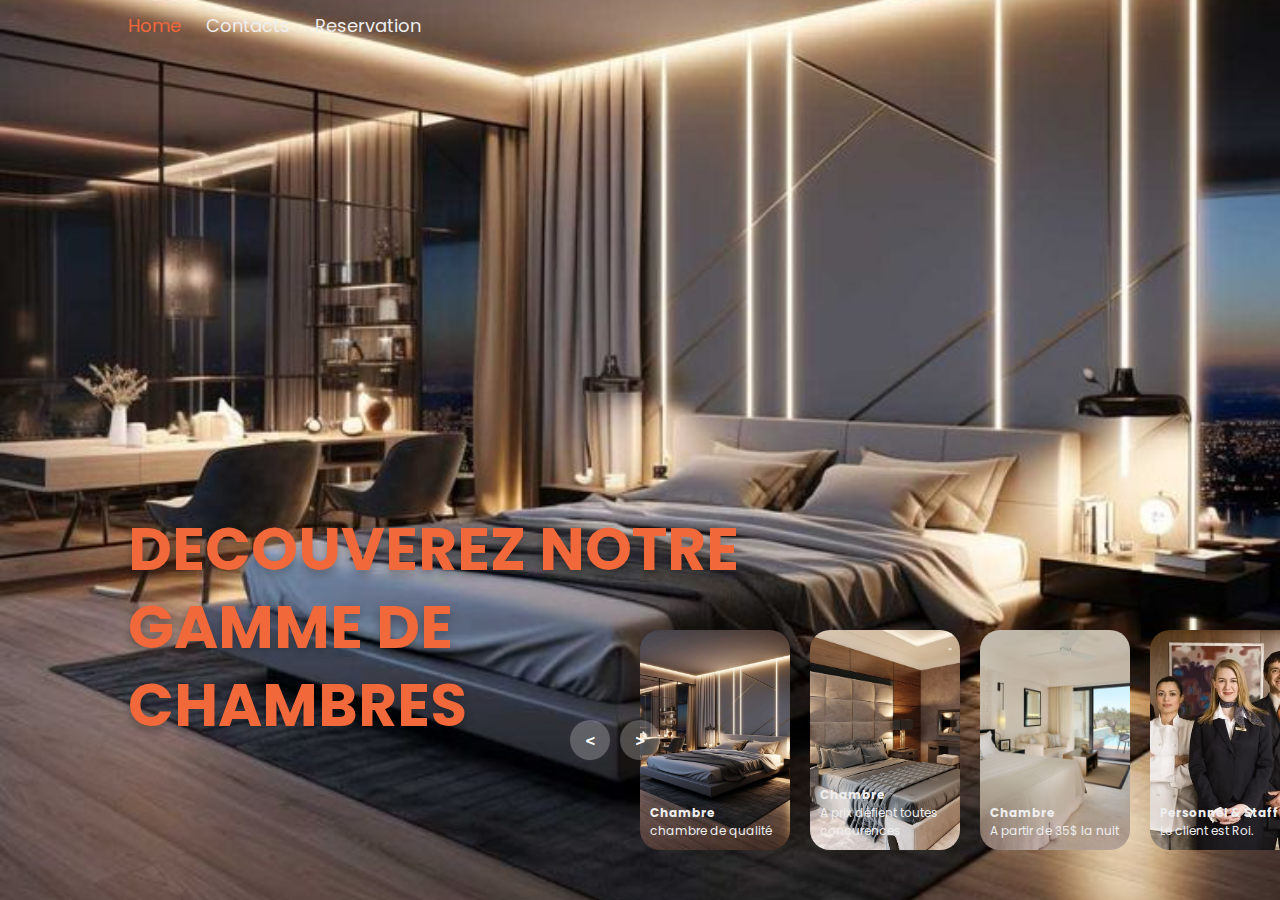
<file: index.html>
<!DOCTYPE html>
<html lang="fr">
<head>
    <meta charset="UTF-8">
    <meta http-equiv="X-UA-Compatible" content="IE=edge">
    <meta name="viewport" content="width=device-width, initial-scale=1.0">
    <link rel="stylesheet" href="style.css">
    <link rel="stylesheet" href="https://cdnjs.cloudflare.com/ajax/libs/font-awesome/6.5.1/css/all.min.css" integrity="sha512-DTOQO9RWCH3ppGqcWaEA1BIZOC6xxalwEsw9c2QQeAIftl+Vegovlnee1c9QX4TctnWMn13TZye+giMm8e2LwA==" crossorigin="anonymous" referrerpolicy="no-referrer" />
    <title>Slider</title>
</head>
<body>
    
    <header>
        <div id="menuBtnPlus">
            <button id="menuBTN">☰</button>
        </div>

        <div class="hamburger-menu desactiveBurger" id="hamb">
            <a href="./index.html" class="activist">Home</a>
            <a href="./contact.html">Contacts</a>
            <a href="./reservation.html">Reservation</a>
        </div>
        <nav id="navbar">
            <a href="./index.html" class="active">Home</a>
            <a href="./contact.html">Contacts</a>
            <a href="./reservation.html">Reservation</a>
        </nav>
    </header>


    <div class="carousel">
        <div class="list">
            <div class="item">
                <img src="./assets/bedroom_1.jpeg" alt="chambre">
                <div class="content">
                    <div class="author">BIENVENUE</div>
                    <div class="title">DES CHAMBRES DE QUALITES, POUR DES PERSONNES DE QUALITES</div>
                    <div class="topic">DECOUVEREZ NOTRE GAMME DE CHAMBRES</div>
                    <div class="des"></div>
                    <div class="buttons">
                        <button>VOIR PLUS</button>
                        <button>RESERVER</button>
                    </div>
    
                </div>

            </div>
            <div class="item">
                <img src="./assets/bedroom_2.jpeg" alt="chambre">
                <div class="content">
                    <div class="author">BIENVENUE</div>
                    <div class="title">DES CHAMBRES DE QUALITES, POUR DES PERSONNES DE QUALITES</div>
                    <div class="topic">DECOUVEREZ NOTRE GAMME DE CHAMBRES</div>
                    <div class="des"></div>
                    <div class="buttons">
                        <button>VOIR PLUS</button>
                        <button>RESERVER</button>
                    </div>
    
                </div>

            </div>
            <div class="item">
                <img src="./assets/bedroom_3.jpeg" alt="chambre">
                <div class="content">
                    <div class="author">BIENVENUE</div>
                    <div class="title">DES CHAMBRES DE QUALITES, POUR DES PERSONNES DE QUALITES</div>
                    <div class="topic">DECOUVEREZ NOTRE GAMME DE CHAMBRES</div>
                    <div class="des"></div>
    
                    <div class="buttons">
                        <button>VOIR PLUS</button>
                        <button>RESERVER</button>
                    </div>
    
                </div>
            </div>
            <div class="item">
                <img src="./assets/personnel.jpeg" alt="chambre">
                <div class="content">
                    <div class="author">BIENVENUE</div>
                    <div class="title">UN PERSONNEL DE QUALITE QUI ACOMPAGNERA VOTRE SEJOUR</div>
                    <div class="topic">SOYEZ SEDUIT PAR L'ACCEUIL ET LE PROFESSIONNALISME</div>
                    <div class="des"></div>
                    <div class="buttons">
                        <button>VOIR PLUS</button>
                        <button>RESERVER</button>
                    </div>
    
                </div>

            </div>
            <div class="item">
                <img src="./assets/personnel_2.jpeg" alt="chambre">
                <div class="content">
                    <div class="author">BIENVENUE</div>
                    <div class="title">UN PERSONNEL DE QUALITE QUI ACOMPAGNERA VOTRE SEJOUR</div>
                    <div class="topic">SOYEZ SEDUIT PAR L'ACCEUIL ET LE PROFESSIONNALISME</div>
                    <div class="des"></div>
    
                    <div class="buttons">
                        <button>VOIR PLUS</button>
                        <button>RESERVER</button>
                    </div>
    

                </div>

            </div>

        </div>

        <div class="thumbnail">
            <div class="item">
                <img src="./assets/bedroom_1.jpeg" alt="CHAMBRES">
                <div class="content">
                    <div class="title">
                        Chambre 
                    </div>
                    <div class="des">
                        chambre de qualité
                    </div>
                </div>
            </div>
            <div class="item">
                <img src="./assets/bedroom_2.jpeg" alt="CHAMBRES">
                <div class="content">
                    <div class="title">
                        Chambre 
                    </div>
                    <div class="des">
                        A prix défient toutes concurences
                    </div>
                </div>
            </div>
            <div class="item">
                <img src="./assets/bedroom_3.jpeg" alt="CHAMBRES">
                <div class="content">
                    <div class="title">
                        Chambre 
                    </div>
                    <div class="des">
                        A partir de 35$ la nuit
                    </div>
                </div>
            </div>
            <div class="item">
                <img src="./assets/personnel.jpeg" alt="CHAMBRES">
                <div class="content">
                    <div class="title">
                        Personnel & Staff
                    </div>
                    <div class="des">
                        Le client est Roi.
                    </div>
                </div>
            </div>
            <div class="item">
                <img src="./assets/personnel_2.jpeg" alt="CHAMBRES">
                <div class="content">
                    <div class="title">
                        Staff & Entretien 
                    </div>
                    <div class="des">
                        Propre & clean H24
                    </div>
                </div>
            </div>
    
        </div>

        <div class="arrows">
            <button id="prev"><</button>
            <button id="next">></button>
        </div>
        <div class="time">

        </div>
    </div>



    <script src="app.js"></script>
    <script src="script.js"></script>
</body>
</html>
</file>
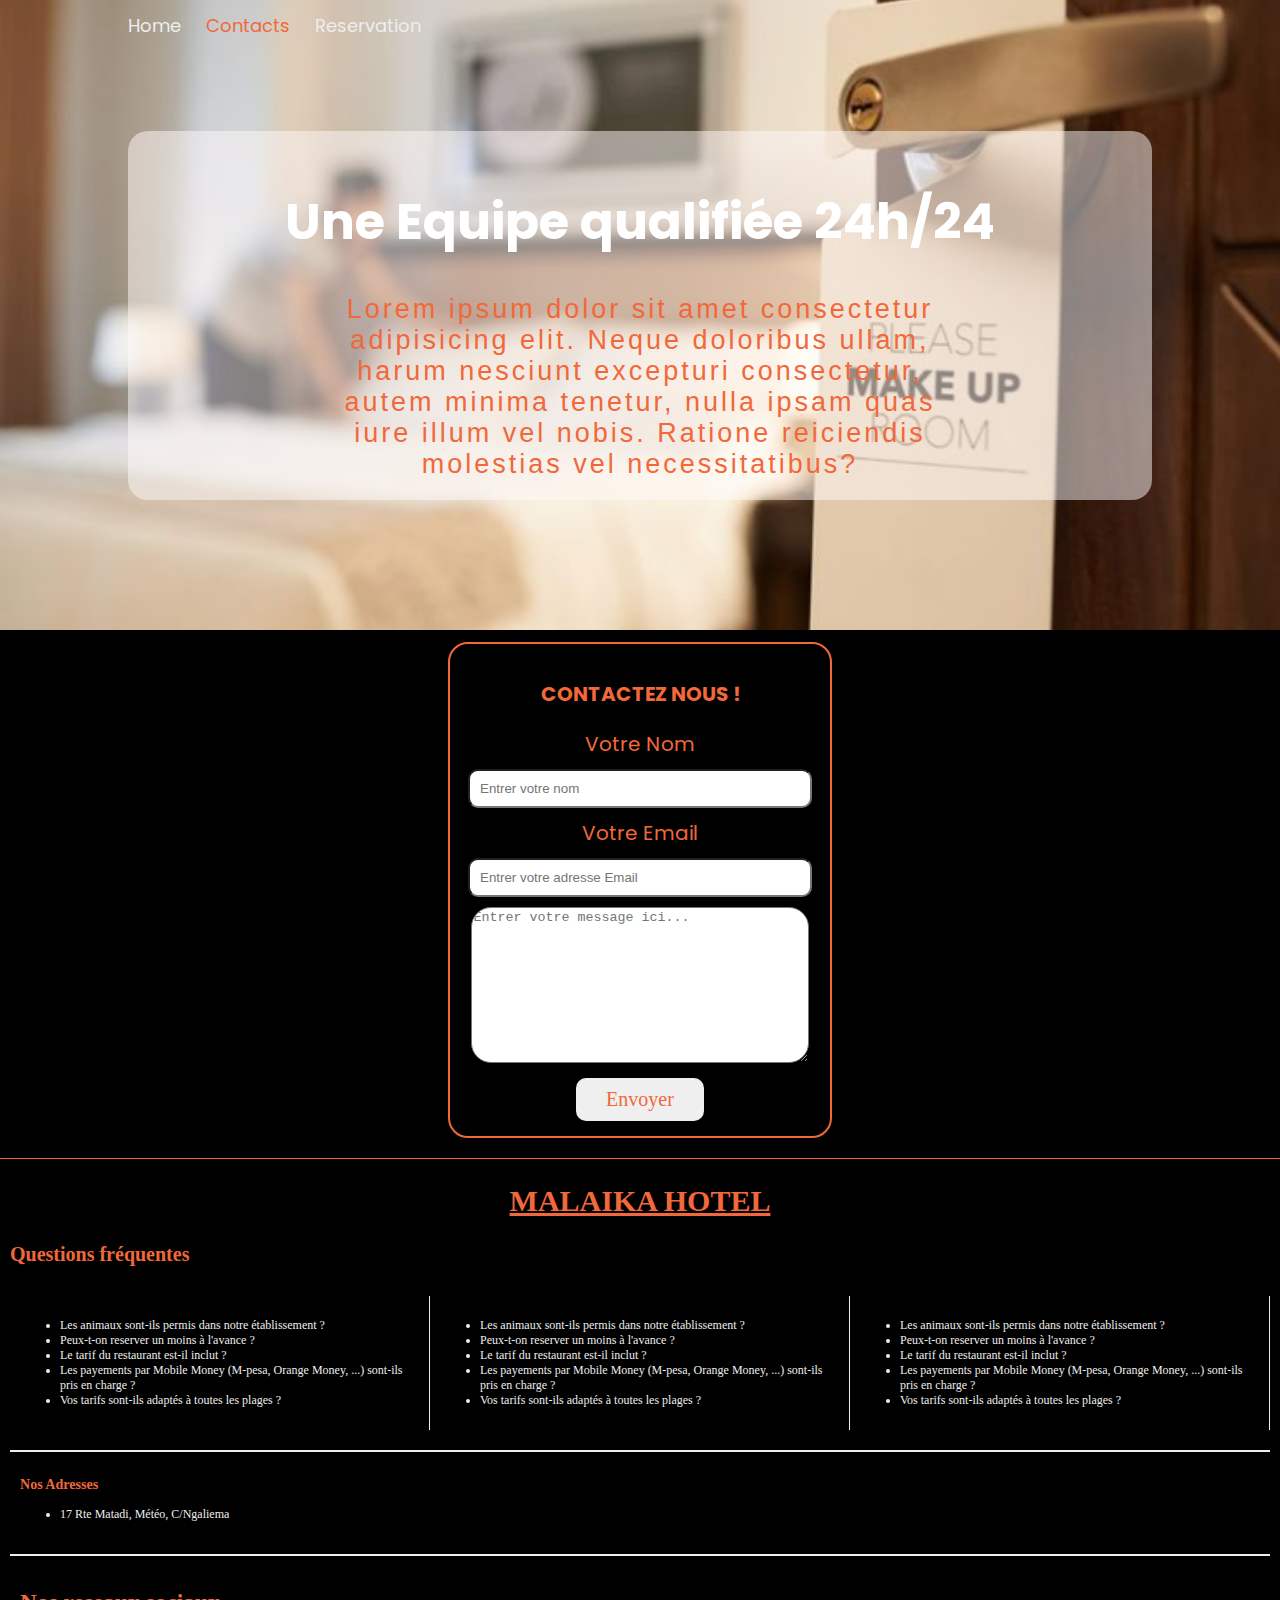
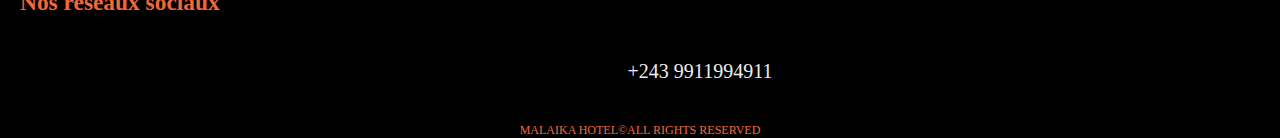
<file: contact.html>
<!DOCTYPE html>
<html lang="en">
<head>
    <meta charset="UTF-8">
    <meta http-equiv="X-UA-Compatible" content="IE=edge">
    <meta name="viewport" content="width=device-width, initial-scale=1.0">
    <link rel="stylesheet" href="contactStyle.css">
    <link rel="stylesheet" href="https://cdnjs.cloudflare.com/ajax/libs/font-awesome/6.5.1/css/all.min.css" integrity="sha512-DTOQO9RWCH3ppGqcWaEA1BIZOC6xxalwEsw9c2QQeAIftl+Vegovlnee1c9QX4TctnWMn13TZye+giMm8e2LwA==" crossorigin="anonymous" referrerpolicy="no-referrer" />
    <title>Contact Pages</title>
</head>
<body>

    <header>
        <div id="menuBtnPlus">
            <button id="menuBTN">☰</button>
        </div>

        <div class="hamburger-menu desactiveBurger" id="hamb">
            <a href="./index.html" >Home</a>
            <a href="./contact.html" class="activist">Contacts</a>
            <a href="./reservation.html">Reservation</a>
        </div>
        <nav id="navbar">
            <a href="./index.html">Home</a>
            <a href="./contact.html" class="active">Contacts</a>
            <a href="./reservation.html" >Reservation</a>
        </nav>
    </header>
    
    <div class="bg_image">

        <div class="text">
            <h1>Une Equipe qualifiée 24h/24</h1>
            <p>Lorem ipsum dolor sit amet consectetur adipisicing elit. Neque doloribus ullam, harum nesciunt excepturi consectetur, autem minima tenetur, nulla ipsam quas iure illum vel nobis. Ratione reiciendis molestias vel necessitatibus?</p>
        </div>

    </div>

    <div class="contain_form">
        <div class="formulaire">
            <h3>CONTACTEZ NOUS !</h3>

            <label for="name">Votre Nom</label><br>
            <input type="text" placeholder="Entrer votre nom" id="name" name="name" maxlength="12" minlength="3"><br>

            <label for="email">Votre Email</label><br>
            <input type="email" name="email" id="email" placeholder="Entrer votre adresse Email"><br>

            <textarea name="" id="" cols="30" rows="10" placeholder="Entrer votre message ici..."></textarea><br>

            <button type="submit">Envoyer</button>

        </div>

    </div>

    <footer>
        <h2>MALAIKA HOTEL</h2>
        <div class="questions">
            <h3>Questions fréquentes</h3>
            <div class="container_list">
                <div class="question_list">
                    <ul>
                        <a href=""><li>Les animaux sont-ils permis dans notre établissement ?</li> </a>
                        <a href=""><li>Peux-t-on reserver un moins à l'avance ?</li></a>
                        <a href=""><li>Le tarif du restaurant est-il inclut ?</li></a>
                        <a href=""><li>Les payements par Mobile Money (M-pesa, Orange Money, ...) sont-ils pris en charge ?</li></a>
                        <a href=""><li>Vos tarifs sont-ils adaptés à toutes les plages ?</li></a>
                    </ul>
                </div>
                <div class="question_list">
                    <ul>
                        <a href=""><li>Les animaux sont-ils permis dans notre établissement ?</li> </a>
                        <a href=""><li>Peux-t-on reserver un moins à l'avance ?</li></a>
                        <a href=""><li>Le tarif du restaurant est-il inclut ?</li></a>
                        <a href=""><li>Les payements par Mobile Money (M-pesa, Orange Money, ...) sont-ils pris en charge ?</li></a>
                        <a href=""><li>Vos tarifs sont-ils adaptés à toutes les plages ?</li></a>
                    </ul>
                </div>
                <div class="question_list">
                    <ul>
                        <a href=""><li>Les animaux sont-ils permis dans notre établissement ?</li> </a>
                        <a href=""><li>Peux-t-on reserver un moins à l'avance ?</li></a>
                        <a href=""><li>Le tarif du restaurant est-il inclut ?</li></a>
                        <a href=""><li>Les payements par Mobile Money (M-pesa, Orange Money, ...) sont-ils pris en charge ?</li></a>
                        <a href=""><li>Vos tarifs sont-ils adaptés à toutes les plages ?</li></a>
                    </ul>
                </div>
            </div>
        </div>

        <div class="adress">
            <h3>Nos Adresses</h3>
            <ul>
                <a href="www.googlemaps.com"><li>17 Rte Matadi, Météo, C/Ngaliema</li></a>
            </ul>
        </div>


        <div class="reseaux">
            <h3>Nos reseaux sociaux</h3>

            <div class="icons">
                <ul>
                    <a href="www.instagram.com"><i class="fa-brands fa-instagram"></i></a>
                    <a href="www.facebook.com"><i class="fa-brands fa-facebook"></i></a>
                    <a href="www.tiktok.com"><i class="fa-brands fa-tiktok"></i></a>
                    <a href=""><i class="fa-brands fa-whatsapp"></i> +243 9911994911</a>
                </ul>
            </div>
        </div>

        <div class="copyright">
            <span>MALAIKA HOTEL©ALL RIGHTS RESERVED</span>
        </div>
    </footer>

    <script src="script.js"></script>

</body>
</html>
</file>
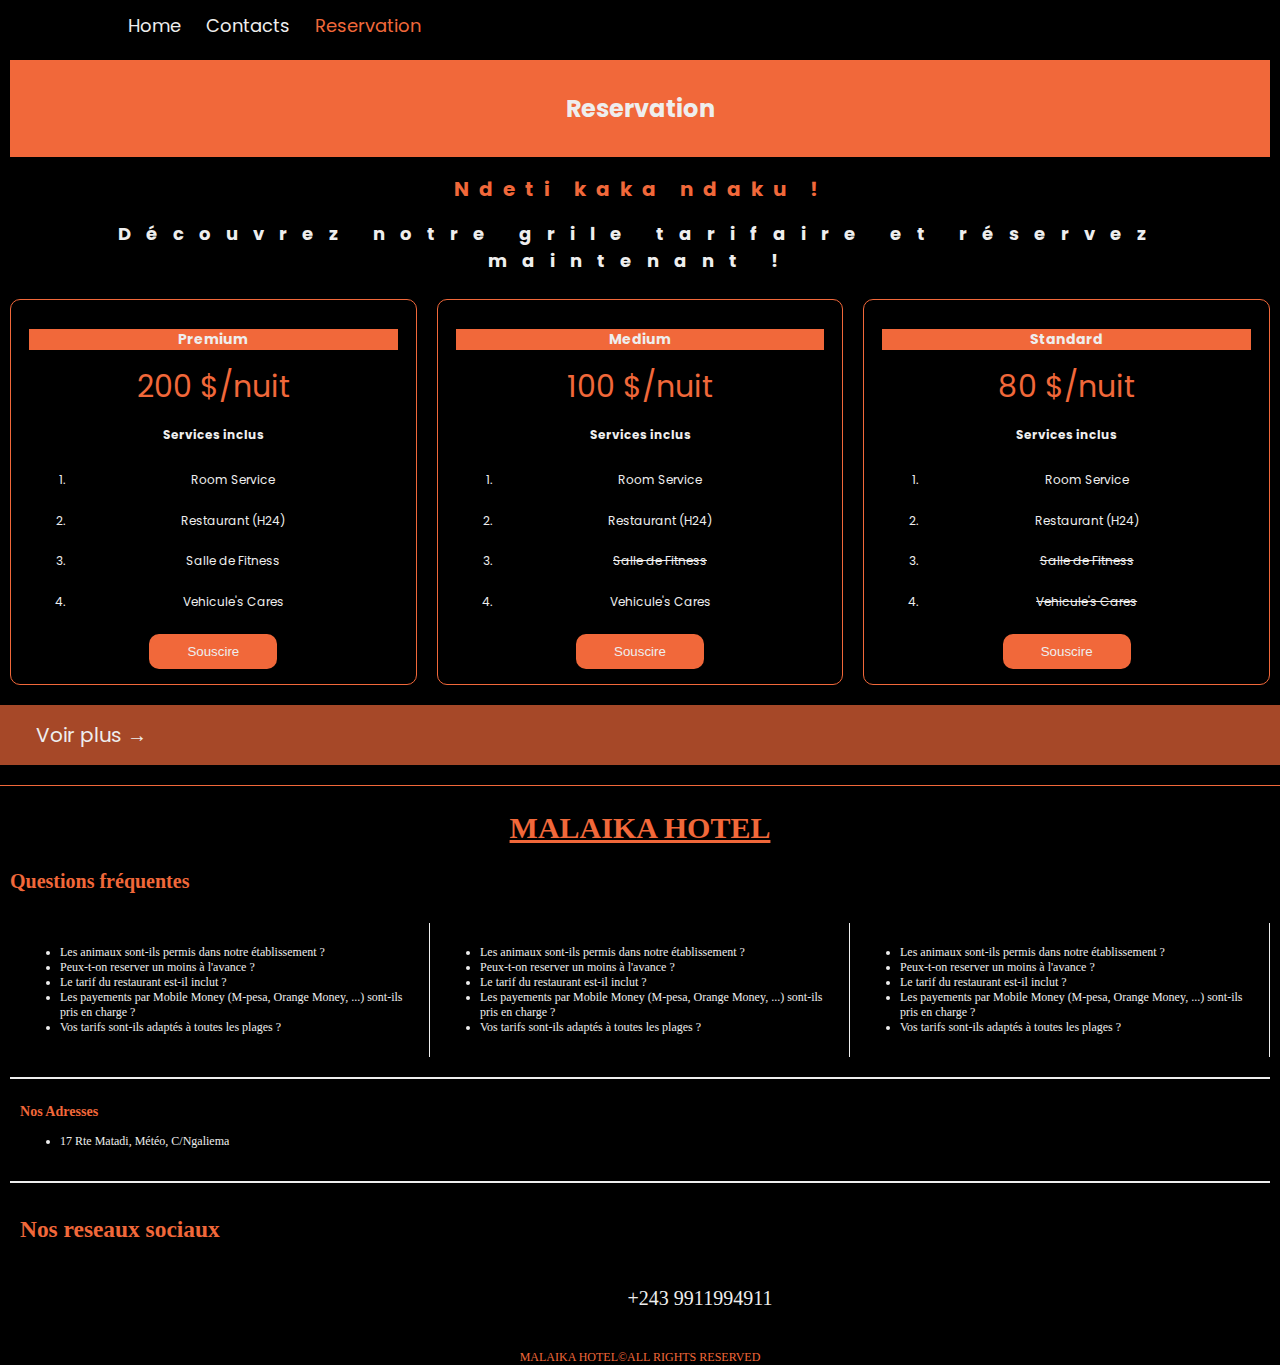
<file: reservation.html>
<!DOCTYPE html>
<html lang="en">
<head>
    <meta charset="UTF-8">
    <meta http-equiv="X-UA-Compatible" content="IE=edge">
    <meta name="viewport" content="width=device-width, initial-scale=1.0">
    <link rel="stylesheet" href="reservationStyle.css">
    <link rel="stylesheet" href="https://cdnjs.cloudflare.com/ajax/libs/font-awesome/6.5.1/css/all.min.css" integrity="sha512-DTOQO9RWCH3ppGqcWaEA1BIZOC6xxalwEsw9c2QQeAIftl+Vegovlnee1c9QX4TctnWMn13TZye+giMm8e2LwA==" crossorigin="anonymous" referrerpolicy="no-referrer" />
    

    <title>Document</title>
</head>
<body>
    
    <header>
        <div id="menuBtnPlus">
            <button id="menuBTN">☰</button>
        </div>

        <div class="hamburger-menu desactiveBurger" id="hamb">
            <a href="./index.html">Home</a>
            <a href="./contact.html">Contacts</a>
            <a href="./reservation.html" class="activist">Reservation</a>
        </div>
        <nav id="navbar">
            <a href="./index.html">Home</a>
            <a href="./contact.html">Contacts</a>
            <a href="./reservation.html" class="active">Reservation</a>
        </nav>
    </header>

    <div class="title">
        <h1>Reservation</h1>
    </div>

    <div class="intro">
        <h2>Ndeti kaka ndaku ! </h2>
    </div>

    <div class="intro_txt">
        <h2>Découvrez notre grile tarifaire et réservez maintenant !</h2>
    </div>

    <div class="tarifs">
        <div class="boxes premium">
            <div class="textt">
                <h3>Premium</h3>
            </div> 
            <span>200 $/nuit</span>
            <h4>Services inclus</h4>
            <ol>
                <li>Room Service</li>
                <li>Restaurant (H24)</li>
                <li>Salle de Fitness</li>
                <li>Vehicule's Cares</li>
            </ol>

            <button>Souscire</button>
        </div>
        <div class="boxes medium">
            <div class="textt">
                <h3>Medium</h3>
            </div>
            <span>100 $/nuit</span>
            <h4>Services inclus</h4>
            <ol>
                <li>Room Service</li>
                <li>Restaurant (H24)</li>
                <li>Salle de Fitness</li>
                <li>Vehicule's Cares</li>
            </ol>

            <button>Souscire</button>

        </div>
        <div class="boxes standard">

            <div class="textt">
                <h3>Standard</h3>
            </div>
            <span>80 $/nuit</span>
            <h4>Services inclus</h4>
            <ol>
                <li>Room Service</li>
                <li>Restaurant (H24)</li>
                <li>Salle de Fitness</li>
                <li>Vehicule's Cares</li>
            </ol>

            <button>Souscire</button>

        </div>
    </div>

    <div class="next">
        <a href="./index.html">Voir plus →</a>
    </div>

    <footer>
        <h2>MALAIKA HOTEL</h2>
        <div class="questions">
            <h3>Questions fréquentes</h3>
            <div class="container_list">
                <div class="question_list">
                    <ul>
                        <a href=""><li>Les animaux sont-ils permis dans notre établissement ?</li> </a>
                        <a href=""><li>Peux-t-on reserver un moins à l'avance ?</li></a>
                        <a href=""><li>Le tarif du restaurant est-il inclut ?</li></a>
                        <a href=""><li>Les payements par Mobile Money (M-pesa, Orange Money, ...) sont-ils pris en charge ?</li></a>
                        <a href=""><li>Vos tarifs sont-ils adaptés à toutes les plages ?</li></a>
                    </ul>
                </div>
                <div class="question_list">
                    <ul>
                        <a href=""><li>Les animaux sont-ils permis dans notre établissement ?</li> </a>
                        <a href=""><li>Peux-t-on reserver un moins à l'avance ?</li></a>
                        <a href=""><li>Le tarif du restaurant est-il inclut ?</li></a>
                        <a href=""><li>Les payements par Mobile Money (M-pesa, Orange Money, ...) sont-ils pris en charge ?</li></a>
                        <a href=""><li>Vos tarifs sont-ils adaptés à toutes les plages ?</li></a>
                    </ul>
                </div>
                <div class="question_list">
                    <ul>
                        <a href=""><li>Les animaux sont-ils permis dans notre établissement ?</li> </a>
                        <a href=""><li>Peux-t-on reserver un moins à l'avance ?</li></a>
                        <a href=""><li>Le tarif du restaurant est-il inclut ?</li></a>
                        <a href=""><li>Les payements par Mobile Money (M-pesa, Orange Money, ...) sont-ils pris en charge ?</li></a>
                        <a href=""><li>Vos tarifs sont-ils adaptés à toutes les plages ?</li></a>
                    </ul>
                </div>
            </div>
        </div>

        <div class="adress">
            <h3>Nos Adresses</h3>
            <ul>
                <a href="www.googlemaps.com"><li>17 Rte Matadi, Météo, C/Ngaliema</li></a>
            </ul>
        </div>


        <div class="reseaux">
            <h3>Nos reseaux sociaux</h3>

            <div class="icons">
                <ul>
                    <a href="www.instagram.com"><i class="fa-brands fa-instagram"></i></a>
                    <a href="www.facebook.com"><i class="fa-brands fa-facebook"></i></a>
                    <a href="www.tiktok.com"><i class="fa-brands fa-tiktok"></i></a>
                    <a href=""><i class="fa-brands fa-whatsapp"></i> +243 9911994911</a>
                </ul>
            </div>
        </div>

        <div class="copyright">
            <span>MALAIKA HOTEL©ALL RIGHTS RESERVED</span>
        </div>
    </footer>

    <script src="./script.js"></script>
</body>
</html>
</file>
<file: style.css>
@import url('https://fonts.googleapis.com/css2?family=Poppins:ital,wght@0,100;0,200;0,300;0,400;0,500;0,600;0,700;0,800;0,900;1,100;1,200;1,300;1,400;1,500;1,600;1,700;1,800;1,900&display=swap');

body {
    font-family: Poppins, sans-serif;
    background-color: #000;
    color: #eee;
    margin: 0;
    font-size: 12px;
}

.hamburger-menu {
    display: none;
}

#menuBTN{
    display: none;
}

.active{
    color: #f1683a;
}

a{
    text-decoration: none;
    color: #eee;
}

header {
    width: 1140px;
    max-width: 80%;
    margin: auto;
    height: 50px;
    display: flex;
    align-items: center;
    position: relative; /* it is used for reviewing the header after the top position of the imaages couple with the Z-index*/
    z-index: 100;
    font-size: 18px;
}

header a {
    margin-right: 20px;
}

header a:hover {
    cursor: pointer;
    color: #f1683a;
    transition: 0.5s ease-in-out;
}

/**** Fin du header ********/


.carousel {
    width: 100vw;
    height: 100vh;
    overflow: hidden;
    margin-top: -50px; /* it is used to put the image on the top of page according to the height of the header */
    position: relative;
}

.carousel .list .item {
    position: absolute; /* overlap images */
    top: 0;
    left: 0;
    bottom: 0;
    right:0; /* inset: 0 0 0 0 ; have the same result*/
}

.carousel .list .item img {
    width: 100%;
    height: 100%;   
    object-fit: cover; /* to fix the etirement of the image*/
}

.carousel .list .item .content {
    position: absolute; /* absolute because we want to move it */
    top: 20%; /* we move it here*/
    width: 1140px;
    max-width: 80%;
    left: 50%;
    transform: translateX(-50%); /* to center the object */
    padding-right: 30%;
    box-sizing: border-box;
    color: #eee;
    text-shadow: 0 5px 10px #0004;
}

.carousel .list .item .content .author {
    font-weight: bold;
    letter-spacing: 5px;
}
.carousel .list .item .content .title, .carousel .list .item .content .topic {
    font-weight: bold;
    font-size: 5em;
    line-height: 1.3em;
}

.carousel .list .item .content .topic {
    color:#f1683a;
    font-size: 10;
}

.carousel .list .item .content .buttons {
    display: grid;
    grid-template-columns:repeat(2, 130px) ; /* to divise them*/
    grid-template-rows: 40px; /* height of buttons*/
    gap: 5px; /* distance of the two buttons*/
    margin-top: 20px;
}

.carousel .list .item .content button {
    border: none;
    background-color: #eee;
    letter-spacing: 2px;
    font-family: Poppins, sans-serif;
    font-weight: 500;
}

.carousel .list .item .content button:nth-child(2){
    background-color: transparent;
    color: #eee;
    border: 1px solid #eee;
}

/* FIN DE CAROUSEL*/

.thumbnail {
    position: absolute;
    bottom: 50px;
    left: 50%;
    width: max-content;
    z-index: 100;
    display: flex;
    gap: 20px;
}

.thumbnail .item{
    width: 150px;
    height: 220px;
    flex-shrink: 0;
    position: relative;
}

.thumbnail .item img {
    width: 100%;
    height: 100%;
    object-fit: cover;
    border-radius: 20px;
}

.thumbnail .item .content{
    position: absolute;
    bottom: 10px;
    left: 10px;
    right:10px 
}

.thumbnail .item .content .title {
    font-weight: bold;
}

/* FIN DE THUMBNAIL*/

.arrows{
    position: absolute;
    top: 80%;
    right: 32%;
    width: 300px;
    max-width: 30%;
    display: flex;
    gap: 10px;
}

.arrows button {
    width: 40px;
    height: 40px;
    border-radius: 50%;
    background-color:#eee4;
    border: none;
    font-family: monospace;
    color: #fff;
    font-weight: bold;
    font-size: large;
    transform: 0.5s;
    z-index: 100;
}

.arrows button:hover{
    background-color: #eee;
    color: #eee4;
}

.carousel .list .item:nth-child(1){
    z-index: 1;
}

.carousel .list .item:nth-child(1) .author, 
.carousel .list .item:nth-child(1) .title, 
.carousel .list .item:nth-child(1).topic, 
.carousel .list .item:nth-child(1) .des, 
.carousel .list .item:nth-child(1) .buttons {
    transform: translateY(50px);
    filter: blur(20px);
    opacity: 0;
    animation: showContent 0.5s 1s linear 1 forwards;
}

@keyframes showContent{
    to{
        opacity: 1;
        filter: blur(0);
        transform: translateY(0); /* to set the content to his original position*/
    }
} /* create animation of apparition*/

/* the folllowings lines manage the apparition of each contents*/
.carousel .list .item:nth-child(1) .author {
    animation-delay: 1.2s;
}

.carousel .list .item:nth-child(1) .title {
    animation-delay: 1.4s;
}

.carousel .list .item:nth-child(1).topic {
    animation-delay: 1.6s;
}

.carousel .list .item:nth-child(1) .des {
    animation-delay: 1.8s;
}
/* END OF ANIMATION APPARITION*/

.carousel.next .list .item:nth-child(1) img{
    width: 150px;
    height: 220px;
    position: absolute;
    left: 50%;
    bottom: 50px;
    border-radius: 20px;
    animation: showImage 0.5s linear 1 forwards;
}/* it is here that we convert cover into thumbnail properties*/

@keyframes showImage {
    to{
        width:100%;
        height: 100%;
        left:0;
        bottom:0;
        border-radius:0;
    }
}

.carousel.next .thumbnail .item:nth-child(1){
    width: 0;
    overflow:hidden;
    animation: showThumbnail 0.5s linear 1 forwards;
}

@keyframes showThumbnail{
    to{
        width: 150px;
    }
}

.carousel.next .thumbnail{
    transform: translateX(150px);
    animation: transformThumbnail 0.5s linear 1 forwards;
}

@keyframes transformThumbnail {
    to{
        transform: translateX(0);
    }
}

/* END OF NEXT ANIMATION */

.carousel.prev .list .item:nth-child(2){
    z-index: 2;
}

.carousel.prev .list .item:nth-child(2) img{
    position: absolute;
    bottom: 0;
    left: 0;
    animation: outImage 0.5s linear 1 forwards;
}

@keyframes outImage {

    to{
        width: 150px;
        height: 220px;
        border-radius: 20px;
        left: 50%;
        bottom: 50px;
    }
    
}

.carousel.prev .thumbnail .item:nth-child(1){
    width: 0;
    overflow: hidden;
    opacity: 0;
    animation: showThumbnail 0.5s linear 1 forwards;
}

.carousel.prev .list .item:nth-child(2) .author,
.carousel.prev .list .item:nth-child(2) .title,
.carousel.prev .list .item:nth-child(2) .topic,
.carousel.prev .list .item:nth-child(2) .def,
.carousel.prev .list .item:nth-child(2) .buttons{
    animation: contentOut 1.5s linear 1 forwards;
}
@keyframes contentOut{
    to {
        transform: translateY(-150px);
        filter: blur(20px);
        opacity: 0;
    }
}

.carousel.next .arrows button, 
.carousel.prev .arrows button {
    pointer-events: none; /* prevent user to not click on the button until the animation gets off*/
}

/**** END *************/

.time {
    width: 0%;
    height: 5px;
    background-color: #f1683a;
    position: absolute;
    z-index: 100;
    top: 0;
    left: 0;
}

.carousel.next .time,
.carousel.prev .time{
    width: 100%;
    animation: timeRunning 2s linear 1 forwards;
}

@keyframes timeRunning{
    to{
        width: 0;
    }
}

/**** MOBILE RESPONSIVE******/

@media  screen and (max-width: 768px) {

    nav{
        display: none;
    }

    header {
        display: flex;
        justify-content: flex-end;
    }


    .desactiveBurger{
        display: none;
    }

    .activeBurger{
        display: flex;
        flex-direction: column;
        align-items: center;
        justify-content: center;
        position: absolute;
        right: -15%;
        top: 10px;
        z-index: 10;
        color: #f1683a;
        font-size: 30px;
        height: 80vh;
        width: 100vw;
        margin: 5px;
        background-color: rgba(255, 85, 0, 0.765);
        transition: .3s ease-in-out;
        opacity: 0;
        transform: translateX(100px);
        animation: slid-in 0.5s ease-in-out forwards;
    }

    #menuBTN{
        z-index: 20;
        position: relative;
        margin: 10px auto;
    }

    .activist{
        color: #000;
    }

    @keyframes slid-in{
        to{
            transform: translateX(0px);
            opacity: 1;
        }

    }

    @keyframes slid-out{
        to{
            transform: translateX(100%);
            opacity: 0;
        }

    }

    .slid-out{
        animation: slid-out 1s ease-in-out forwards;
    }


    #menuBTN{
        display: flex;
        align-items: center;
        justify-self: center;
        flex-direction: column;
        gap: 10px;
        width: 10vw;
        background-color: transparent;
        font-size: 3vh;
        border: none;
        color: #f1683a;
    }

}

@media screen and (max-width:678px) {
    .carousel .list .item .content {
        padding-right:  0;
    }
    .carousel .list .item .content .title{
        font-size: 30px;
    }
}
</file>
<file: contactStyle.css>
@import url('https://fonts.googleapis.com/css2?family=Poppins:ital,wght@0,100;0,200;0,300;0,400;0,500;0,600;0,700;0,800;0,900;1,100;1,200;1,300;1,400;1,500;1,600;1,700;1,800;1,900&display=swap');

body {
    font-family: Poppins, sans-serif;
    background-color: #000;
    color: #eee;
    margin: 0;
    font-size: 12px;
}

.hamburger-menu {
    display: none;
}

#menuBTN{
    display: none;
}


.active{
    color: #f1683a;
}

a{
    text-decoration: none;
    color: #eee;
}

header {
    width: 1140px;
    max-width: 80%;
    margin: auto;
    height: 50px;
    display: flex;
    align-items: center;
    position: relative; /* it is used for reviewing the header after the top position of the imaages couple with the Z-index*/
    z-index: 100;
    font-size: 18px;
}

header a {
    margin-right: 20px;
}

header a:hover {
    cursor: pointer;
    color: #f1683a;
    transition: 0.5s ease-in-out;
}

/**** Fin du header ********/

.bg_image {
    width: 100vw;
    height: 70vh;
    overflow: hidden;
    margin-top: -50px;
    background: url('./assets/personnel_2.jpeg') no-repeat center center/cover;
    display: flex;
    justify-content: center;
    align-items: center;
    text-align: center;
}

.bg_image .text{
    background-color: rgba(255, 249, 249, 0.5);
    padding: 20px;
    border-radius: 20px;
    margin: auto 10%;
}

.bg_image h1 {
    font-size: 50px;
    color: white;
    text-align: center;
    font-family: Poppins, sans-serif;   
}

.bg_image p{
    margin: 0 auto;
    width: 65%;
    color: #f1683a;
    font-size: 3vh;
    font-family:Popins, sans-serif;
    font-weight: 500;
    letter-spacing: 3px;
}

/**************** DEBUT EXPLAIN***********/

.explain{
    color: #eee;
    margin-top:  -20px;
    text-align: center;
    font-size: 20px;
    background-color: #f1683a;
}

.explain_img{
    width: 50vw;
    height: 50vh;
    overflow: hidden;
    position: absolute;
    left: -10%;
}

/* FORMULAIRE*/

.contain_form{
    display: flex;
    justify-content: center;
    align-items: center;
    margin: 12px auto;
}

.formulaire{
    width: 30vw;
    box-sizing: border-box;
    padding: 15px 18px;
    border: 2px #f1683a solid;
    border-radius: 20px;
    text-align: center;
}

.formulaire h3{
    text-align: center;
    font-size: 20px;
    color: #f1683a;
}

.formulaire label {
    color: #f1683a;
    font-size: 20px;
    margin: 10px 0px;
}

.formulaire input{
    padding: 10px;
    width: 25vw;
    border-radius: 10px;
    margin: 10px 0px;
}

.formulaire textarea {
    border-radius: 20px;
    width: 26vw;
}

.formulaire button{
    width: 10vw;
    padding: 10px;
    font-size: 20px;
    border: none;
    border-radius: 10px;
    color: #f1683a;
    font-family: cursive;
    margin-top: 10px;
}

.formulaire button:hover{
    cursor: pointer;
    background-color: #f1683a;
    color: white;
    transition: 0.5s ease-in-out;

}

@media  screen and (max-width: 768px) {

    nav{
        display: none;
    }

    header {
        display: flex;
        justify-content: flex-end;
    }


    .desactiveBurger{
        display: none;
    }

    .activeBurger{
        display: flex;
        flex-direction: column;
        align-items: center;
        justify-content: center;
        position: absolute;
        right: -15%;
        top: 10px;
        z-index: 10;
        color: #f1683a;
        font-size: 30px;
        height: 80vh;
        width: 100vw;
        margin: 5px;
        background-color: rgba(255, 85, 0, 0.765);
        transition: .3s ease-in-out;
        opacity: 0;
        transform: translateX(100px);
        animation: slid-in 0.5s ease-in-out forwards;
    }

    #menuBTN{
        z-index: 20;
        position: relative;
        margin: 10px auto;
    }

    .activist{
        color: #000;
    }

    @keyframes slid-in{
        to{
            transform: translateX(0px);
            opacity: 1;
        }

    }

    @keyframes slid-out{
        to{
            transform: translateX(100%);
            opacity: 0;
        }

    }

    .slid-out{
        animation: slid-out 1s ease-in-out forwards;
    }


    #menuBTN{
        display: flex;
        align-items: center;
        justify-self: center;
        flex-direction: column;
        gap: 10px;
        width: 10vw;
        background-color: transparent;
        font-size: 3vh;
        border: none;
        color: #f1683a;
    }

    .intro_txt{
        font-size: 10px;
        letter-spacing: 0px !important;
    }
    .tarifs{
        overflow: scroll;
    }
    .boxes{
        height: 40vh;
        width: 50vw;
        overflow: scroll;
        scrollbar-width: none;
    }
    .tarifs .boxes {
        border: 1px solid #f1683a;
        margin: 10px;
        padding: 5px 8px;
        box-sizing: border-box;
        border-radius: 10px;
        text-align: center;
        align-items: center;
    }

    .boxes span{
        font-size: 3vh !important;
    }

    .tarifs .boxes ol li {
        line-height: 15.5px !important;
        text-align: center;
        margin-left: -12px;
    }
}

@media screen and (max-width:768px) {
    .bg_image h1{
        font-size: 30px;
    }

    .bg_image p{
        font-size: 15px;
        letter-spacing: 0px;
    }

    .formulaire{
        width: 90vw;
        margin: 10px auto;
    }

    .formulaire input, .formulaire textarea{
        font-size: 15px;
        width: 80%;
        background-color: transparent;
        border: none;
        margin: 10px auto;
        border-bottom: 1px dashed #f1683a;
        color: white;

    }

    .formulaire button{
        width: 40%;
        margin: 10px auto;
    }
}

/*FOOTER*/

footer {
    border-top: 1px #f1683a solid;
    background-color: rgb(0, 0, 0);
    font-family: cursive;
    margin-top: 20px;
    color: #f1683a;
}

footer a:hover{
    text-decoration: underline;
    color: #f1683a;
}

footer h2{
    text-align: center;
    font-size: 30px;
    text-decoration: underline;
}

.container_list{
    display: flex;
    padding: 10px;
}

.question_list{

    border-right: 1px #eee solid;
    padding: 10px;
}

.questions{

}

.questions h3{
    font-size: 20px;
    margin-left: 10px;
}

.adress{
    margin: 10px;
    left: 80%;
    border-top: 2px solid #eee;
    padding: 10px;
}

.reseaux{
    margin: 10px;
    border-top: 2px solid #eee;
    font-size: 20px;
    padding: 10px;
}

.reseaux .icons ul a i{
    color: #f1683a;
    padding: 10px;
    box-sizing: border-box;
}

.reseaux .icons {
    display: flex;
    justify-content: space-around;
}

.reseaux .icons ul a i:hover {

    color: #eee;
    text-decoration: underline;
    font-size: 25px;
    transition: 0.5s ease-in-out;
}

.copyright{
    text-align: center;
}
</file>
<file: reservationStyle.css>
@import url('https://fonts.googleapis.com/css2?family=Poppins:ital,wght@0,100;0,200;0,300;0,400;0,500;0,600;0,700;0,800;0,900;1,100;1,200;1,300;1,400;1,500;1,600;1,700;1,800;1,900&display=swap');

body {
    font-family: Poppins, sans-serif;
    background-color: #000;
    color: #eee;
    margin: 0;
    font-size: 12px;
}

.active{
    color: #f1683a;
}

a{
    text-decoration: none;
    color: #eee;
}

header {
    width: 1140px;
    max-width: 80%;
    margin: auto;
    height: 50px;
    display: flex;
    align-items: center;
    position: relative; /* it is used for reviewing the header after the top position of the imaages couple with the Z-index*/
    z-index: 100;
    font-size: 18px;
}

header a {
    margin-right: 20px;
}

header a:hover {
    cursor: pointer;
    color: #f1683a;
    transition: 0.5s ease-in-out;
}

.hamburger-menu {
    display: none;
}

#menuBTN{
    display: none;
}



/**** Fin du header ********/

@media  screen and (max-width: 768px) {

    nav{
        display: none;
    }

    header {
        display: flex;
        justify-content: flex-end;
    }


    .desactiveBurger{
        display: none;
    }

    .activeBurger{
        display: flex;
        flex-direction: column;
        align-items: center;
        justify-content: center;
        position: absolute;
        right: -15%;
        top: 10px;
        z-index: 10;
        color: #f1683a;
        font-size: 30px;
        height: 80vh;
        width: 100vw;
        margin: 5px;
        background-color: rgba(255, 85, 0, 0.765);
        transition: .3s ease-in-out;
        opacity: 0;
        transform: translateX(100px);
        animation: slid-in 0.5s ease-in-out forwards;
    }

    #menuBTN{
        z-index: 20;
        position: relative;
        margin: 10px auto;
    }

    .activist{
        color: #000;
    }

    @keyframes slid-in{
        to{
            transform: translateX(0px);
            opacity: 1;
        }

    }

    @keyframes slid-out{
        to{
            transform: translateX(100%);
            opacity: 0;
        }

    }

    .slid-out{
        animation: slid-out 1s ease-in-out forwards;
    }


    #menuBTN{
        display: flex;
        align-items: center;
        justify-self: center;
        flex-direction: column;
        gap: 10px;
        width: 10vw;
        background-color: transparent;
        font-size: 3vh;
        border: none;
        color: #f1683a;
    }

    .intro_txt{
        font-size: 10px;
        letter-spacing: 0px !important;
    }
    .tarifs{
        overflow: scroll;
    }
    .boxes{
        height: 40vh;
        width: 50vw;
        overflow: scroll;
        scrollbar-width: none;
    }
    .tarifs .boxes {
        border: 1px solid #f1683a;
        margin: 10px;
        padding: 5px 8px;
        box-sizing: border-box;
        border-radius: 10px;
        text-align: center;
        align-items: center;
    }

    .boxes span{
        font-size: 3vh !important;
    }

    .tarifs .boxes ol li {
        line-height: 15.5px !important;
        text-align: center;
        margin-left: -12px;
    }
}
    


.title {
    background-color: #f1683a;
    padding: 15px 18px;
    margin: 10px;
    text-align: center;
}

.intro_txt{
    text-align: center;
    letter-spacing: 15px;
}

.intro{

}

.intro h2{
    letter-spacing: 10px;
    color: #f1683a;
    text-align: center;
    font-size: 20px;
}

.tarifs {
    display: flex ;
}

.tarifs .boxes {
    flex: 1;
    border: 1px solid #f1683a;
    margin: 10px;
    padding: 15px 18px;
    box-sizing: border-box;
    border-radius: 10px;
    text-align: center;
    align-items: center;
}

.tarifs .boxes span {

    color: #f1683a;
    font-size: 30px;
}

.tarifs .boxes button{
    padding: 10px;
    box-sizing: border-box;
    color: #eee;
    background-color: #f1683a;
    border: none;
    width: 10vw;
    border-radius: 10px;
}

.tarifs .boxes button:hover{
    color: #f1683a;
    background-color: #eee;
    cursor: pointer;
    transition: 0.5s ease-in-out;
}

.tarifs .boxes ol li {
    line-height: 40.5px;
}

.tarifs .boxes .textt{
    background-color: #f1683a;
    width: 100%;
}

.tarifs .boxes.standard ol li:nth-child(3), .tarifs .boxes.standard ol li:nth-child(4){
    text-decoration-line: line-through;
}

.tarifs .boxes.medium ol li:nth-child(3){
    text-decoration-line: line-through;
}
/*SUIVANT*/

.next {
    width: 100%;
    color: #f1683a;
    padding: 15px 18px;
    box-sizing: border-box;
    margin: 10px 0px;
    background-color: #f1683ab0;
}

.next a{
    border: none;
    color: #eee;
    padding: 15px 18px;
    box-sizing: border-box;
    font-size: 20px;
    font-family: Poppins, sans-serif;
}

.next a:hover{
    text-decoration: underline;
}

/*FOOTER*/

footer {
    border-top: 1px #f1683a solid;
    background-color: rgb(0, 0, 0);
    font-family: cursive;
    margin-top: 20px;
    color: #f1683a;
}

footer a:hover{
    text-decoration: underline;
    color: #f1683a;
}

footer h2{
    text-align: center;
    font-size: 30px;
    text-decoration: underline;
}

.container_list{
    display: flex;
    padding: 10px;
    box-sizing: border-box;
}

.question_list{

    border-right: 1px #eee solid;
    padding: 10px;
    box-sizing: border-box;
}

.questions{

}

.questions h3{
    font-size: 20px;
    margin-left: 10px;
}

.adress{
    margin: 10px;
    left: 80%;
    border-top: 2px solid #eee;
    padding: 10px;
    box-sizing: border-box;
}

.reseaux{
    margin: 10px;
    border-top: 2px solid #eee;
    font-size: 20px;
    padding: 10px;
    box-sizing: border-box;
}

.reseaux .icons ul a i{
    color: #f1683a;
    padding: 10px;
    box-sizing: border-box;
}

.reseaux .icons {
    display: flex;
    justify-content: space-around;
    box-sizing: border-box;
}

.reseaux .icons ul a i:hover {

    color: #eee;
    text-decoration: underline;
    font-size: 25px;
    transition: 0.5s ease-in-out;
}

.copyright{
    text-align: center;
}
</file>
